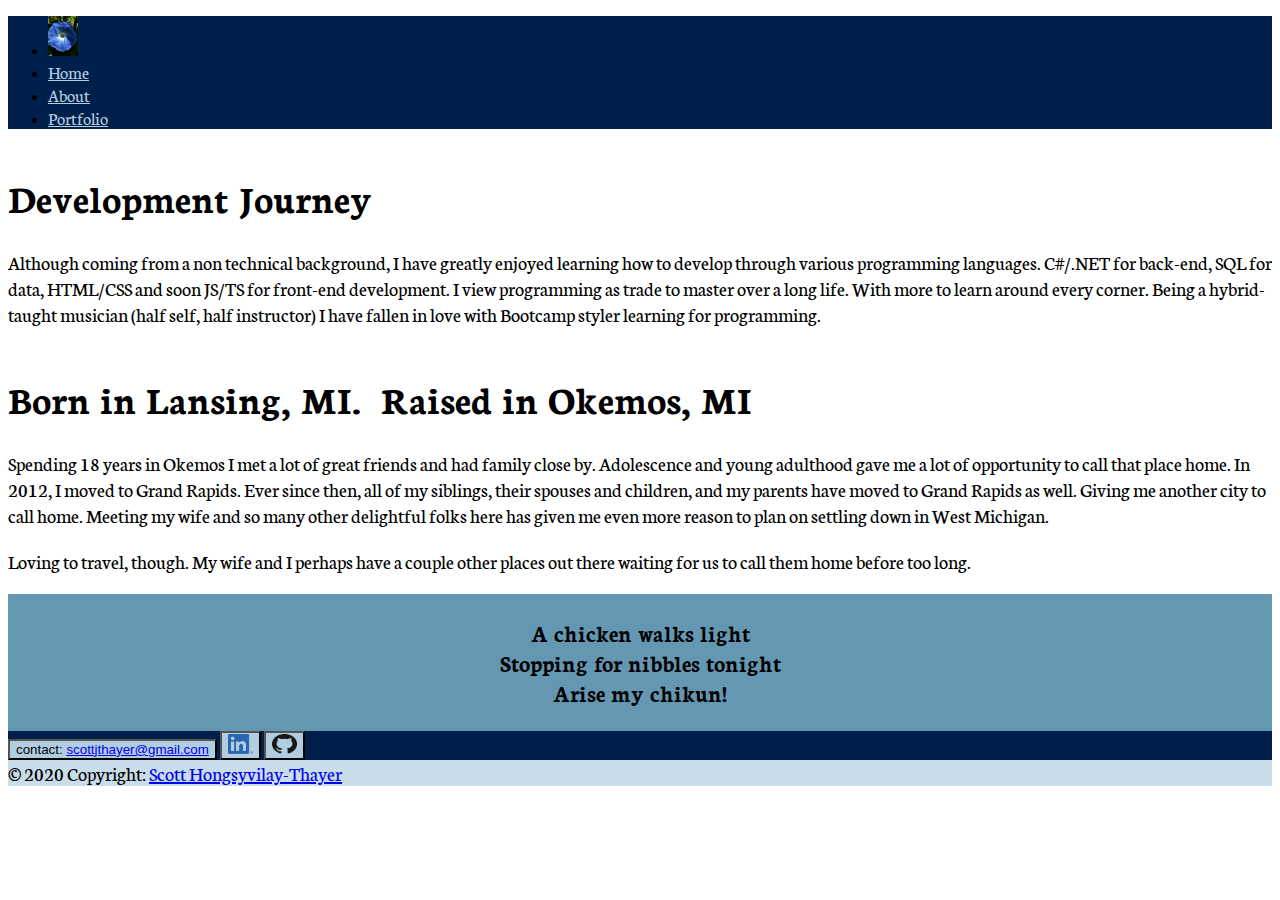
<file: index.html>
<!DOCTYPE html>
<html lang="en">
<head>
  <meta charset="UTF-8">
  <meta http-equiv="X-UA-Compatible" content="IE=edge">
  <meta name="viewport" content="width=device-width, initial-scale=1.0">
     <link
      href="https://cdn.jsdelivr.net/npm/bootstrap@5.0.1/dist/css/bootstrap.min.css"
      rel="stylesheet"
      integrity="sha384-+0n0xVW2eSR5OomGNYDnhzAbDsOXxcvSN1TPprVMTNDbiYZCxYbOOl7+AMvyTG2x"
      crossorigin="anonymous"
/>
<link rel="stylesheet" href="style.css" />
<link rel="preconnect" href="https://fonts.googleapis.com" />
<link rel="preconnect" href="https://fonts.gstatic.com" crossorigin />
<link
  href="https://fonts.googleapis.com/css2?family=Kanit&family=Neuton:wght@300&family=Permanent+Marker&display=swap"
  rel="stylesheet"
/>
  <title>Home</title>
</head>
<body>
  <nav class="navbar navbar-expand-sm sticky-top" style="background-color: #011f4b;">
    <!-- Links -->  
    <!-- unordered list -->
    <ul class="navbar-nav">
      <li class="nav-item">
        <a class="navbar-brand" href="#"><img src="imgs\IMG_3760.jpg" width="30px"/></a>
      </li>
      <!-- list item. single link -->
      <li class="nav-item" >
        <a class="nav-link nFont" href="index.html">Home</a>
      </li>
      <li class="nav-item ">
        <a class="nav-link nFont" href="About.html">About</a>
      </li>
      <li class="nav-item ">
        <a class="nav-link nFont" href="Portfolio.html">Portfolio</a>
      </li>
      <!-- <li><div class="dropdown"> 
        <button type="button" class="btn btn-primary dropdown-toggle" data-bs-toggle="dropdown">
        Click me
        </button>
        <div class="dropdown-menu">
          <a class="dropdown-item" href="#">Choice 1</a>
          <a class="dropdown-item" href="#">Choice 2</a>
          <a class="dropdown-item" href="#">Choice 3</a>
        </div>
      </li>-->
    </ul>
  </nav>
  <!-- header -->

<div class="container ">
<div class="row div">
  <h1>Development Journey</h1>
  <p class="">
    Although coming from a non technical background, I have greatly
    enjoyed learning how to develop through various programming languages.
    C#/.NET for back-end, SQL for data, HTML/CSS and soon JS/TS for
    front-end development. I view programming as trade to master over a
    long life. With more to learn around every corner. Being a
    hybrid-taught musician (half self, half instructor) I have fallen in
    love with Bootcamp styler learning for programming.
  </p>

</div>
<div class="row div">
  <h1>Born in Lansing, MI.&nbsp; Raised in Okemos, MI</h1>
  <p class="">
    Spending 18 years in Okemos I met a lot of great friends and had
    family close by. Adolescence and young adulthood gave me a lot of
    opportunity to call that place home. In 2012, I moved to Grand Rapids.
    Ever since then, all of my siblings, their spouses and children, and
    my parents have moved to Grand Rapids as well. Giving me another city
    to call home. Meeting my wife and so many other delightful folks here
    has given me even more reason to plan on settling down in West
    Michigan.
  </p>
  <p class="pFont">Loving to travel, though. My wife and I perhaps have a couple other places out there waiting for us to call them home before too long. </p>
</div>

  <div class="haiku row div"> 
    <h3 class="haiku">
      A chicken walks light<br />Stopping for nibbles tonight<br />Arise my
      chikun!
    </h3>    
  </div>
  <!-- footer -->
<footer class="footer">
  <div class="container d-flex justify-content-center py-3" style="background-color: #011f4b">
    <button type="button" class="btn btn-primary btn-md btn-floating mx-2" style="background-color: #b3cde0">
      contact:
  <a href="mailto:scottjthayer@gmail.com">scottjthayer@gmail.com</a>
    </button>
    <button type="button" class="btn btn-primary btn-lg btn-floating mx-2" style="background-color: #b3cde0">
      <a href="https://www.linkedin.com/in/scott-thayer/"
      ><img
        src="imgs/LI-In-Bug.png"
        style="width: 25px; height: 1.25rem"
    /></a>
    </button>
    <button type="button" class="btn btn-primary btn-lg btn-floating mx-2" style="background-color: #b3cde0;">
      <a href="https://github.com/scottjthayer"
      ><img
        src="imgs/GitHub-Mark-32px.png"
        style="width: 25px; height: 1.25rem"
    /></a>
    </button>
  </div>

  <!-- Copyright -->
  <div class="text-center text-white p-3" style="background-color: #c9dce9">
    © 2020 Copyright:
    <a class="text-white" href="#">Scott Hongsyvilay-Thayer</a>
  </div>
  <!-- Copyright -->
</footer>

</div>
<!-- End of .container -->

    <!-- bottom -->
    <script
      src="https://cdn.jsdelivr.net/npm/bootstrap@5.0.1/dist/js/bootstrap.bundle.min.js"
      integrity="sha384-gtEjrD/SeCtmISkJkNUaaKMoLD0//ElJ19smozuHV6z3Iehds+3Ulb9Bn9Plx0x4"
      crossorigin="anonymous"
    ></script>
</body>
</html>
</file>
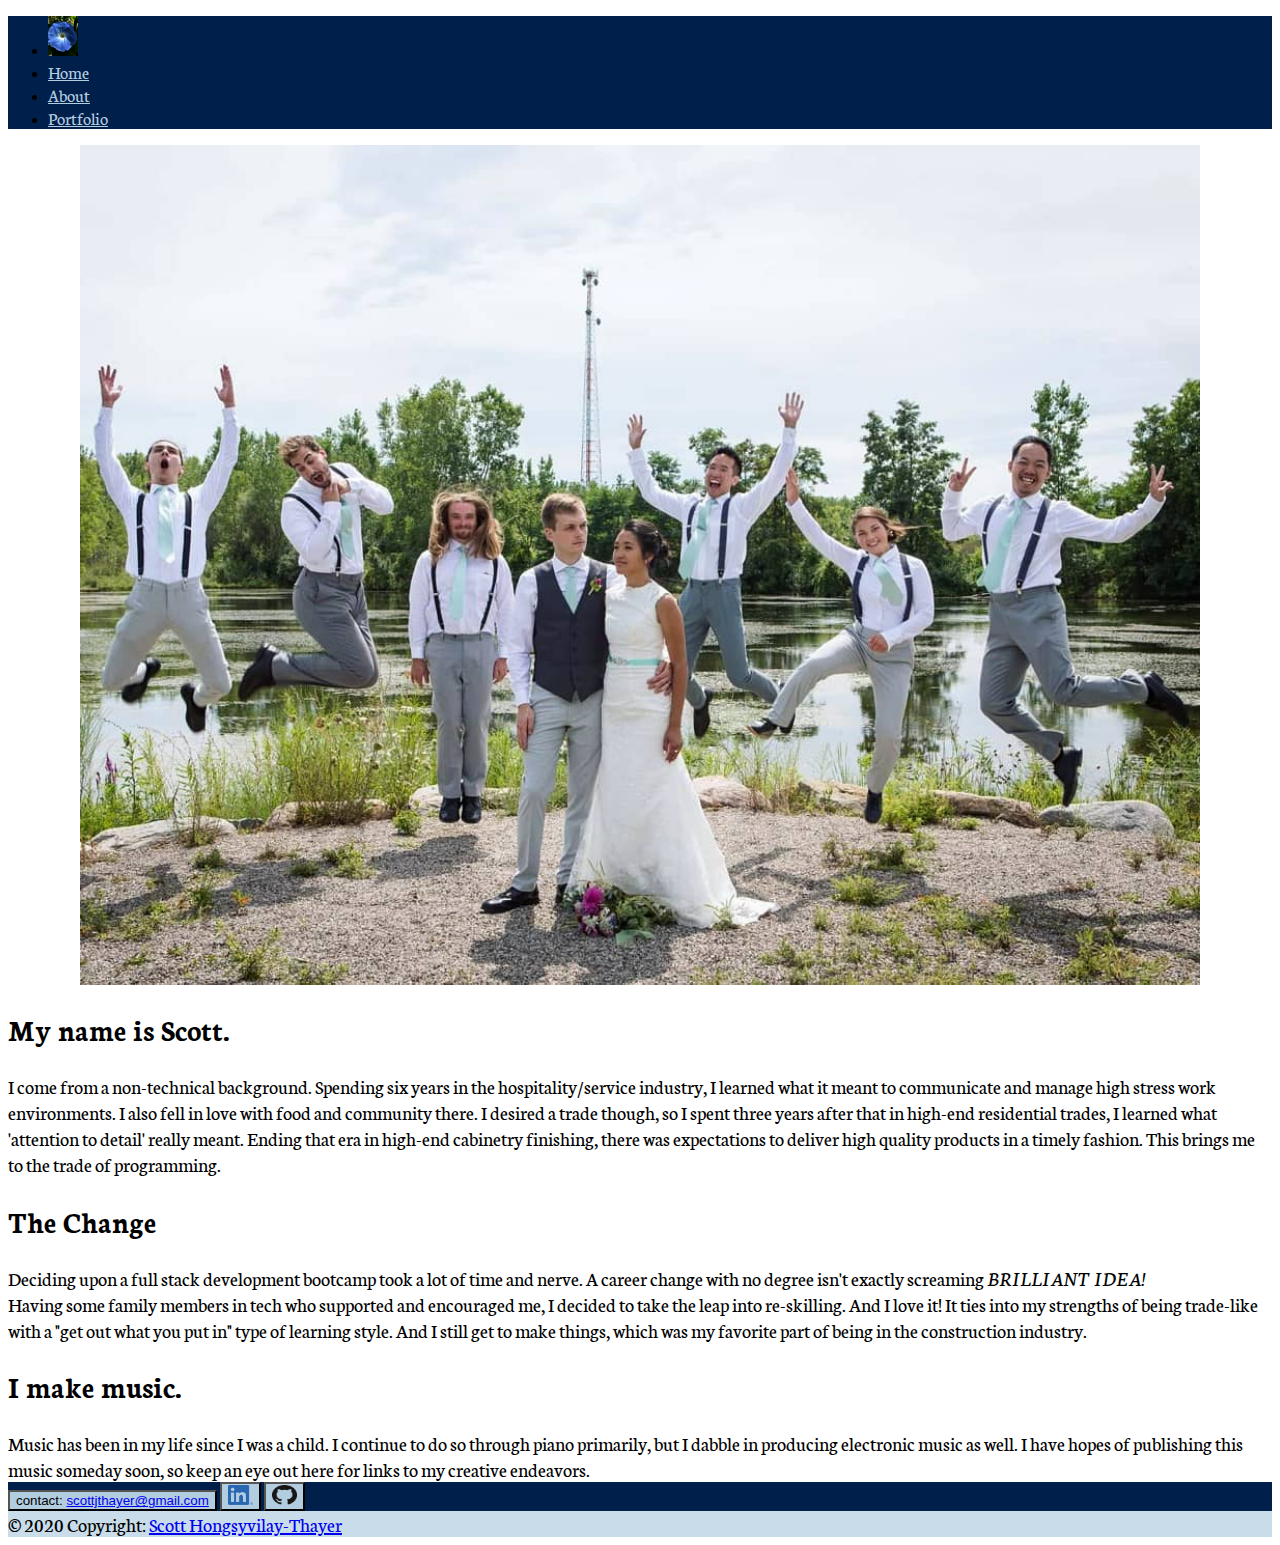
<file: About.html>
<!DOCTYPE html>
<html lang="en">
<head>
  <meta charset="UTF-8">
  <meta http-equiv="X-UA-Compatible" content="IE=edge">
  <meta name="viewport" content="width=device-width, initial-scale=1.0">
     <link
      href="https://cdn.jsdelivr.net/npm/bootstrap@5.0.1/dist/css/bootstrap.min.css"
      rel="stylesheet"
      integrity="sha384-+0n0xVW2eSR5OomGNYDnhzAbDsOXxcvSN1TPprVMTNDbiYZCxYbOOl7+AMvyTG2x"
      crossorigin="anonymous"
/>
<link rel="stylesheet" href="style.css" />
<link rel="preconnect" href="https://fonts.googleapis.com" />
<link rel="preconnect" href="https://fonts.gstatic.com" crossorigin />
<link
  href="https://fonts.googleapis.com/css2?family=Kanit&family=Neuton:wght@300&family=Permanent+Marker&display=swap"
  rel="stylesheet"
/>
  <title>About</title>
</head>
<body>
  <nav class="navbar navbar-expand-sm sticky-top" style="background-color: #011f4b;">
    <!-- Links -->  
    <!-- unordered list -->
    <ul class="navbar-nav">
      <li class="nav-item">
        <a class="navbar-brand" href="#"><img src="imgs\IMG_3760.jpg" width="30px"/></a>
      </li>
      <!-- list item. single link -->
      <li class="nav-item">
        <a class="nav-link nFont" href="index.html">Home</a>
      </li>
      <li class="nav-item">
        <a class="nav-link nFont" href="About.html">About</a>
      </li>
      <li class="nav-item">
        <a class="nav-link nFont" href="Portfolio.html">Portfolio</a>
      </li>
      <!-- <li><div class="dropdown"> 
        <button type="button" class="btn btn-primary dropdown-toggle" data-bs-toggle="dropdown">
        Click me
        </button>
        <div class="dropdown-menu">
          <a class="dropdown-item" href="#">Choice 1</a>
          <a class="dropdown-item" href="#">Choice 2</a>
          <a class="dropdown-item" href="#">Choice 3</a>
        </div>
      </li>-->
    </ul>
  </nav>
  <!-- header -->
  <div class="container">

    <div class="row">
      <img
      src="imgs/weddingjump.jpg"
      style="
        width: 70rem;
        display: block;
        margin-left: auto;
        margin-right: auto;       
      "
    />
    </div>

    <div class="row">
      <div class="card">
        <div class="header"><h2>My name is Scott.</h2></div>
        <div class="card-body">I come from a non-technical background. Spending six years in the
          hospitality/service industry, I learned what it meant to communicate
          and manage high stress work environments. I also fell in love with
          food and community there. I desired a trade though, so I spent three
          years after that in high-end residential trades, I learned what
          'attention to detail' really meant. Ending that era in high-end
          cabinetry finishing, there was expectations to deliver high quality
          products in a timely fashion. This brings me to the trade of
          programming.</div>
      </div>
    </div>
    <div class="row">
      <div class="card">
        <div class="header"><h2>The Change</h2></div>
        <div class="card-body">  Deciding upon a full stack development bootcamp took a lot of time and
          nerve. A career change with no degree isn't exactly screaming
          <i>BRILLIANT IDEA!</i><br />Having some family members in tech who
          supported and encouraged me, I decided to take the leap into
          re-skilling. And I love it! It ties into my strengths of being
          trade-like with a "get out what you put in" type of learning style. And
          I still get to make things, which was my favorite part of being in the
          construction industry.</div>   
      </div>
    </div>
    <div class="row">
      <div class="card">
        <div class="header"><h2>I make music.</h2></div>
        <div class="card-body">Music has been in my life since I was a child. I continue to do so
          through piano primarily, but I dabble in producing electronic music as
          well. I have hopes of publishing this music someday soon, so keep an
          eye out here for links to my creative endeavors.</div>
        </div>
      </div>
    </div>
  <!-- footer -->
<footer>
  <div class="container d-flex justify-content-center py-3" style="background-color: #011f4b">
    <button type="button" class="btn btn-primary btn-md btn-floating mx-2" style="background-color: #b3cde0">
      contact:
  <a href="mailto:scottjthayer@gmail.com">scottjthayer@gmail.com</a>
    </button>
    <button type="button" class="btn btn-primary btn-lg btn-floating mx-2" style="background-color: #b3cde0">
      <a href="https://www.linkedin.com/in/scott-thayer/"
      ><img
        src="imgs/LI-In-Bug.png"
        style="width: 25px; height: 1.25rem"
    /></a>
    </button>
    <button type="button" class="btn btn-primary btn-lg btn-floating mx-2" style="background-color: #b3cde0;">
      <a href="https://github.com/scottjthayer"
      ><img
        src="imgs/GitHub-Mark-32px.png"
        style="width: 25px; height: 1.25rem"
    /></a>
    </button>
  </div>

  <!-- Copyright -->
  <div class="text-center text-white p-3" style="background-color: #c9dce9">
    © 2020 Copyright:
    <a class="text-white" href="#">Scott Hongsyvilay-Thayer</a>
  </div>
  <!-- Copyright -->
</footer>

</div>
<!-- End of .container -->

    <!-- bottom -->
    <script
      src="https://cdn.jsdelivr.net/npm/bootstrap@5.0.1/dist/js/bootstrap.bundle.min.js"
      integrity="sha384-gtEjrD/SeCtmISkJkNUaaKMoLD0//ElJ19smozuHV6z3Iehds+3Ulb9Bn9Plx0x4"
      crossorigin="anonymous"
    ></script>
</file>
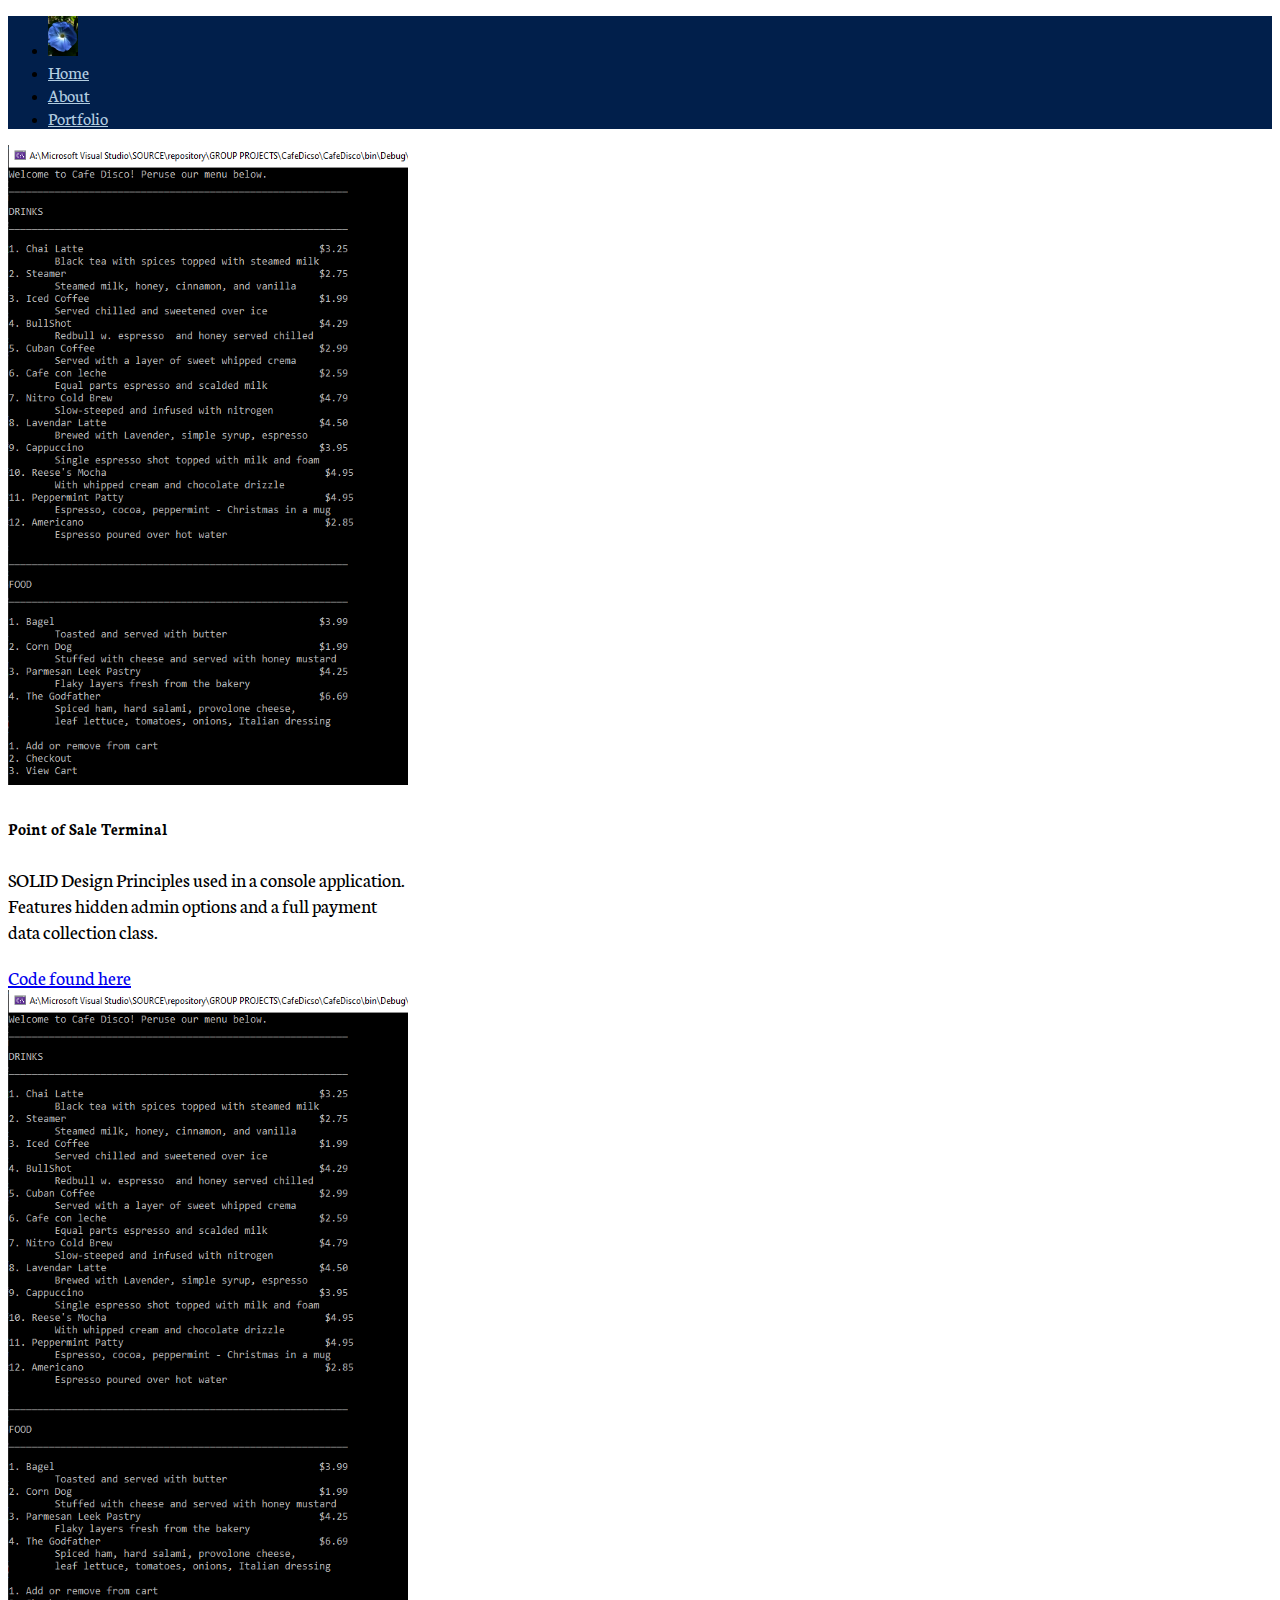
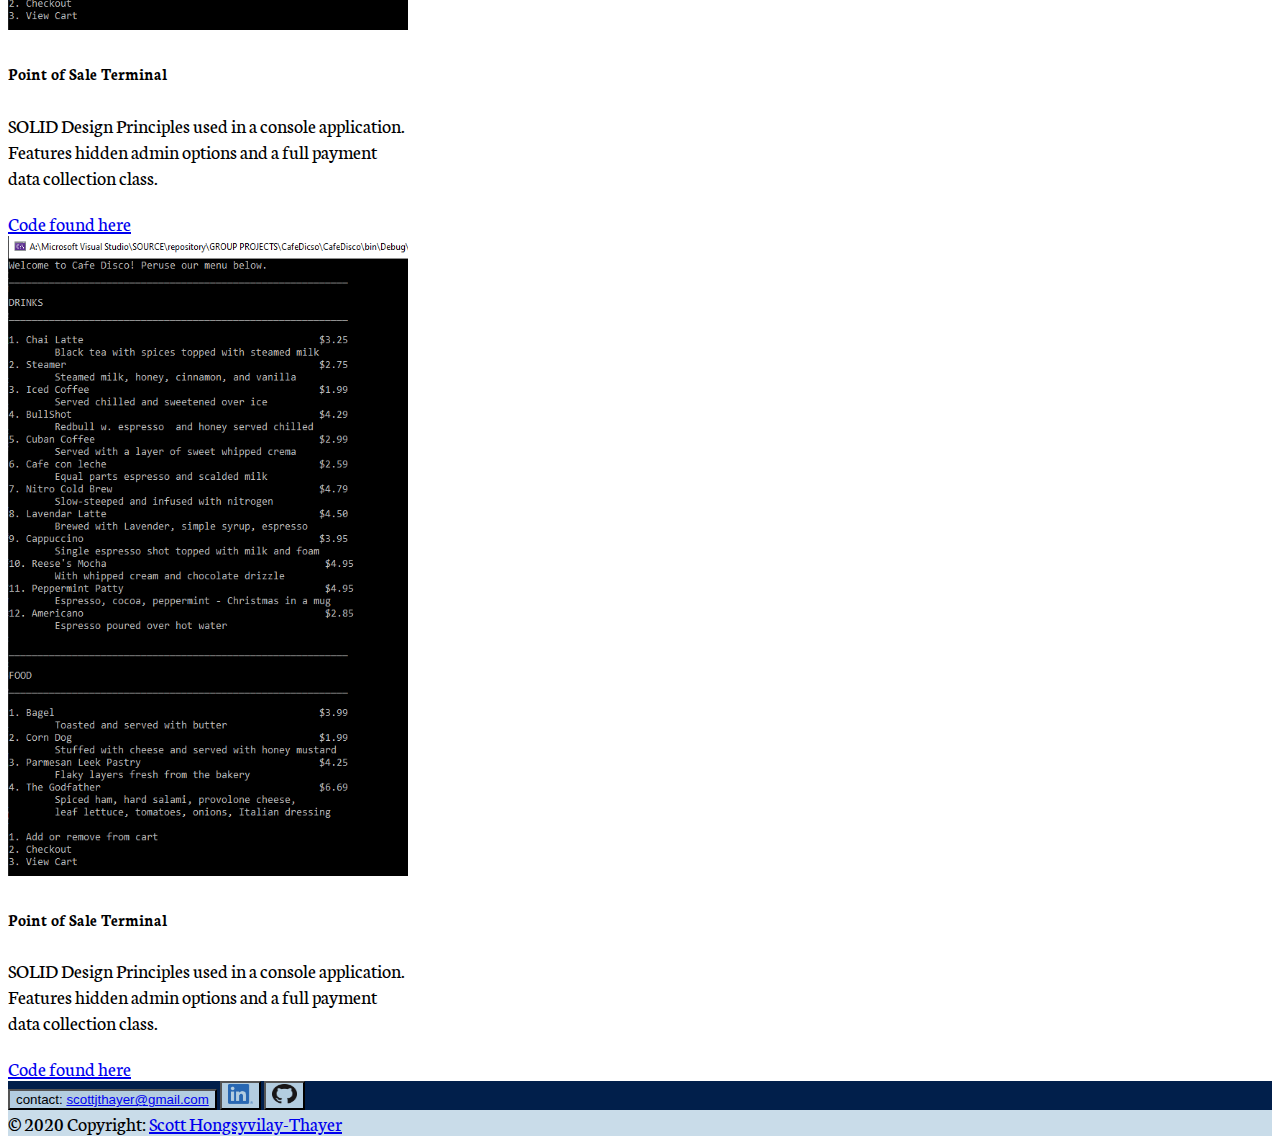
<file: Portfolio.html>
<!DOCTYPE html>
<html lang="en">
<head>
  <meta charset="UTF-8">
  <meta http-equiv="X-UA-Compatible" content="IE=edge">
  <meta name="viewport" content="width=device-width, initial-scale=1.0">
     <link
      href="https://cdn.jsdelivr.net/npm/bootstrap@5.0.1/dist/css/bootstrap.min.css"
      rel="stylesheet"
      integrity="sha384-+0n0xVW2eSR5OomGNYDnhzAbDsOXxcvSN1TPprVMTNDbiYZCxYbOOl7+AMvyTG2x"
      crossorigin="anonymous"
/>
<link rel="stylesheet" href="style.css" />
<link rel="preconnect" href="https://fonts.googleapis.com" />
<link rel="preconnect" href="https://fonts.gstatic.com" crossorigin />
<link
  href="https://fonts.googleapis.com/css2?family=Kanit&family=Neuton:wght@300&family=Permanent+Marker&display=swap"
  rel="stylesheet"
/>
  <title>Portfolio</title>
</head>
<body>
  <nav class="navbar navbar-expand-sm sticky-top" style="background-color: #011f4b;">
    <!-- Links -->  
    <!-- unordered list -->
    <ul class="navbar-nav">
      <li class="nav-item">
        <a class="navbar-brand" href="#"><img src="imgs\IMG_3760.jpg" width="30px"/></a>
      </li>
      <!-- list item. single link -->
      <li class="nav-item">
        <a class="nav-link nFont" href="index.html">Home</a>
      </li>
      <li class="nav-item">
        <a class="nav-link nFont" href="About.html">About</a>
      </li>
      <li class="nav-item">
        <a class="nav-link nFont" href="Portfolio.html">Portfolio</a>
      </li>
      <!-- <li><div class="dropdown"> 
        <button type="button" class="btn btn-primary dropdown-toggle" data-bs-toggle="dropdown">
        Click me
        </button>
        <div class="dropdown-menu">
          <a class="dropdown-item" href="#">Choice 1</a>
          <a class="dropdown-item" href="#">Choice 2</a>
          <a class="dropdown-item" href="#">Choice 3</a>
        </div>
      </li>-->
    </ul>
  </nav>
  <!-- header -->
  <div class="container">

    <!-- <div class="row">
      <h1>Examples of my work so far</h1>
    </div>
      <div class="flex-child">
        <p class="pFont">
          My first group project developing a basic point of sale terminal in a
          console.<br> This was the first time I really felt things clicking for me.
          Please click the console below to view the code on github.
        </p>
        <a href="https://github.com/scottjthayer/CafeDicso"><img src="imgs/cafedisco.png" style="width:75rem; height: 37rem"/></a>
      </div> -->
      <div class="row">
      <div class="card  col-4" style="width: 25rem;">
        <a href="https://github.com/scottjthayer/CafeDicso"><img src="imgs/cafedisco.png" class="card-img-top" alt="..."  style="width:70rem; height: 40rem"/></a>  
        <div class="card-body">
          <h5 class="card-title">Point of Sale Terminal</h5>
          <p class="card-text">SOLID Design Principles used in a console application. Features hidden admin options and a full payment data collection class.</p>
          <a href="https://github.com/scottjthayer/CafeDicso" class="btn btn-primary">Code found here</a>
        </div>
      </div>
      <div class="card  col-4" style="width: 25rem;">
        <a href="https://github.com/scottjthayer/CafeDicso"><img src="imgs/cafedisco.png" class="card-img-top" alt="..."  style="width:70rem; height: 40rem"/></a>  
        <div class="card-body">
          <h5 class="card-title">Point of Sale Terminal</h5>
          <p class="card-text">SOLID Design Principles used in a console application. Features hidden admin options and a full payment data collection class.</p>
          <a href="https://github.com/scottjthayer/CafeDicso" class="btn btn-primary">Code found here</a>
        </div>
      </div>
      <div class="card col-4" style="width: 25rem;">
        <a href="https://github.com/scottjthayer/CafeDicso"><img src="imgs/cafedisco.png" class="card-img-top" alt="..."  style="width:70rem; height: 40rem"/></a>  
        <div class="card-body">
          <h5 class="card-title">Point of Sale Terminal</h5>
          <p class="card-text">SOLID Design Principles used in a console application. Features hidden admin options and a full payment data collection class.</p>
          <a href="https://github.com/scottjthayer/CafeDicso" class="btn btn-primary">Code found here</a>
        </div>
      </div>
    </div>
</div>
  <!-- footer -->
<footer>
  <div class="container d-flex justify-content-center py-3" style="background-color: #011f4b">
    <button type="button" class="btn btn-primary btn-md btn-floating mx-2" style="background-color: #b3cde0">
      contact:
  <a href="mailto:scottjthayer@gmail.com">scottjthayer@gmail.com</a>
    </button>
    <button type="button" class="btn btn-primary btn-lg btn-floating mx-2" style="background-color: #b3cde0">
      <a href="https://www.linkedin.com/in/scott-thayer/"
      ><img
        src="imgs/LI-In-Bug.png"
        style="width: 25px; height: 1.25rem"
    /></a>
    </button>
    <button type="button" class="btn btn-primary btn-lg btn-floating mx-2" style="background-color: #b3cde0;">
      <a href="https://github.com/scottjthayer"
      ><img
        src="imgs/GitHub-Mark-32px.png"
        style="width: 25px; height: 1.25rem"
    /></a>
    </button>
  </div>

  <!-- Copyright -->
  <div class="text-center text-white p-3" style="background-color: #c9dce9">
    © 2020 Copyright:
    <a class="text-white" href="#">Scott Hongsyvilay-Thayer</a>
  </div>
  <!-- Copyright -->
</footer>

</div>
<!-- End of .container -->

    <!-- bottom -->
    <script
      src="https://cdn.jsdelivr.net/npm/bootstrap@5.0.1/dist/js/bootstrap.bundle.min.js"
      integrity="sha384-gtEjrD/SeCtmISkJkNUaaKMoLD0//ElJ19smozuHV6z3Iehds+3Ulb9Bn9Plx0x4"
      crossorigin="anonymous"
    ></script>
</file>
<file: style.css>
.nFont{
 color:#b3cde0;
 font-size: large;
 font-family: 'Neuton', serif;
}

.haiku{
  background-color: 	#6497b1;
  align-items: center;
  text-align: center;
}


div {
  margin: 0;
  padding: 0;
  overflow-x:hidden;
  width: 100%;
  height: 100%;
  font-family: 'Neuton', serif;
  font-size: 1.25rem; 
}

.footer{
 flex: auto;
}
</file>
